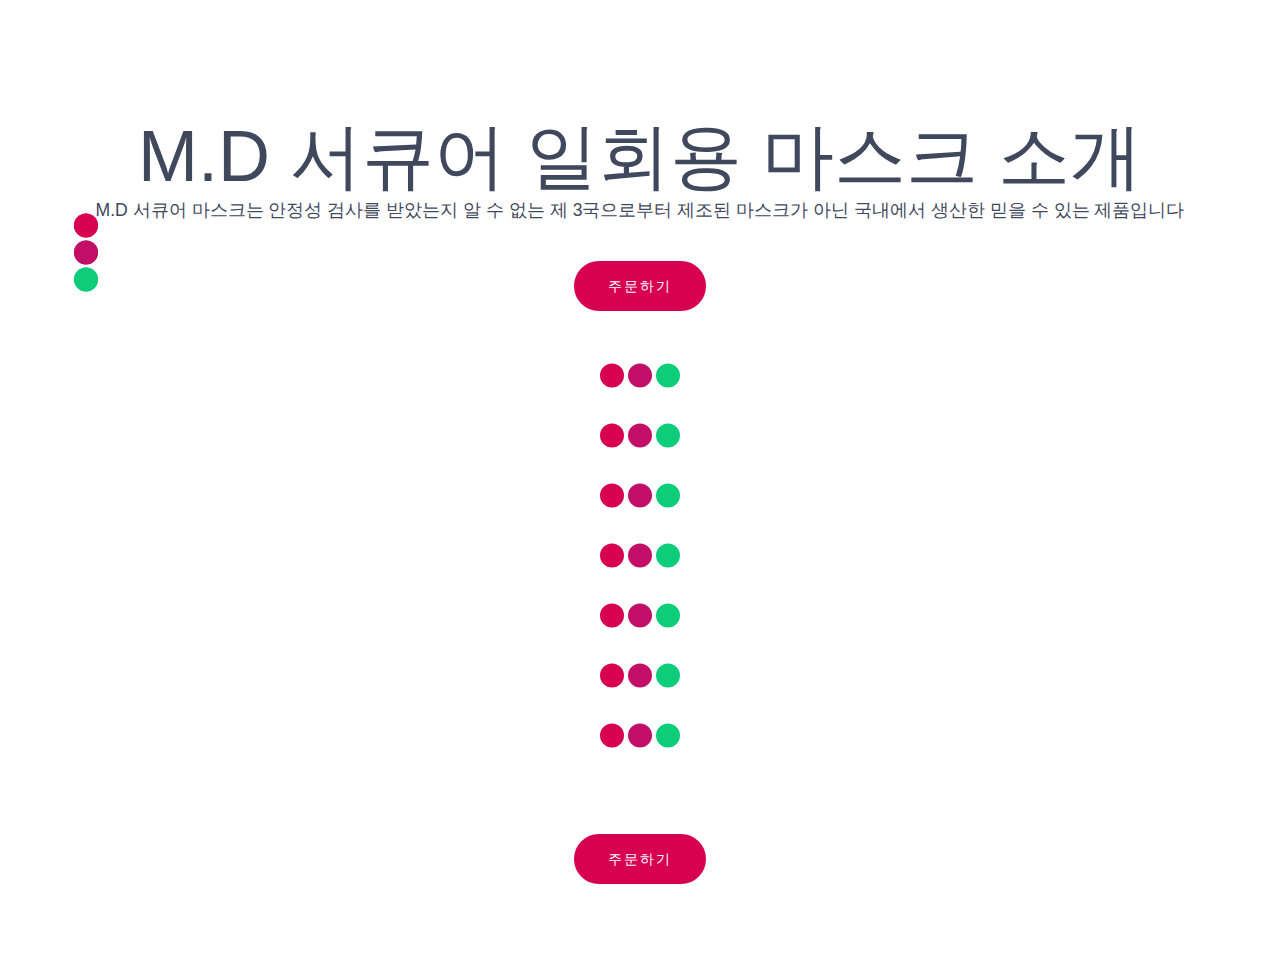
<file: page1.html>
<!DOCTYPE html>
<html amp >
<head>
<script async="" custom-element="amp-install-serviceworker" src="https://cdn.ampproject.org/v0/amp-install-serviceworker-0.1.js"></script>
<script async="" custom-element="amp-script" src="https://cdn.ampproject.org/v0/amp-script-0.1.js"></script>
  <!-- Site made with Mobirise Website Builder v5.0.29, https://mobirise.com -->
  <meta charset="UTF-8">
  <meta http-equiv="X-UA-Compatible" content="IE=edge">
  <meta name="generator" content="Mobirise v5.0.29, mobirise.com">
  <meta name="viewport" content="width=device-width, initial-scale=1, minimum-scale=1">
  <link rel="shortcut icon" href="assets/images/-1-90x101.png" type="image/x-icon">
  <meta name="description" content="">
  <meta name="amp-script-src" content="sha384-dT70kHVr16urXvhGM9hkt_fCn11iWz7rK8VhaUgoVgnYcGdC85wftckwRBx0Nn5S">
  
  <title>MD 서큐어 일회용 마스크</title>
  
<link rel="canonical" href="https://whimori.github.io/talkhistory/page1.html">
 <style amp-boilerplate>body{-webkit-animation:-amp-start 8s steps(1,end) 0s 1 normal both;-moz-animation:-amp-start 8s steps(1,end) 0s 1 normal both;-ms-animation:-amp-start 8s steps(1,end) 0s 1 normal both;animation:-amp-start 8s steps(1,end) 0s 1 normal both}@-webkit-keyframes -amp-start{from{visibility:hidden}to{visibility:visible}}@-moz-keyframes -amp-start{from{visibility:hidden}to{visibility:visible}}@-ms-keyframes -amp-start{from{visibility:hidden}to{visibility:visible}}@-o-keyframes -amp-start{from{visibility:hidden}to{visibility:visible}}@keyframes -amp-start{from{visibility:hidden}to{visibility:visible}}</style>
<noscript><style amp-boilerplate>body{-webkit-animation:none;-moz-animation:none;-ms-animation:none;animation:none}</style></noscript>
<link href="https://fonts.googleapis.com/css?family=Noto+Sans+KR:100,300,400,500,700,900&display=swap" rel="stylesheet">
 
 <style amp-custom>div,span,h3,h4,a{font: inherit;}*{-webkit-box-sizing: border-box;box-sizing: border-box;outline: none;}*:focus{outline: none;}body{position: relative;font-style: normal;line-height: 1;color: #3f485d;}section{background-color: #eeeeee;background-position: 50% 50%;background-repeat: no-repeat;background-size: cover;overflow: hidden;padding: 30px 0;}h3,h4{margin: 0;padding: 0;}a{cursor: pointer;}a,a:hover{text-decoration: none;}h3,h4,.display-1,.display-4,.display-7{word-break: break-word;word-wrap: break-word;}body{height: auto;min-height: 100vh;}.mbr-section-title{margin: 0;padding: 0;font-style: normal;line-height: 1.2;width: 100%;}.mbr-section-subtitle{line-height: 1.3;width: 100%;}.align-center{text-align: center;}@media (max-width: 767px){.align-center{text-align: center;}}.mbr-light{font-weight: 300;}amp-img{width: 100%;}amp-img img{max-height: 100%;max-width: 100%;}img.mbr-temp{width: 100%;}.is-builder .nodisplay + img[async],.is-builder .nodisplay + img[decoding="async"],.is-builder amp-img > a + img[async],.is-builder amp-img > a + img[decoding="async"]{display: none;}html:not(.is-builder) amp-img > a{position: absolute;top: 0;bottom: 0;left: 0;right: 0;z-index: 1;}.is-builder .temp-amp-sizer{position: absolute;}.is-builder amp-youtube .temp-amp-sizer,.is-builder amp-vimeo .temp-amp-sizer{position: static;}.mobirise-spinner{position: absolute;top: 50%;left: 40%;margin-left: 10%;-webkit-transform: translate3d(-50%,-50%,0);z-index: 4;}.mobirise-spinner em{width: 24px;height: 24px;background: #3ac;border-radius: 100%;display: inline-block;-webkit-animation: slide 1s infinite;}.mobirise-spinner em:nth-child(1){-webkit-animation-delay: 0.1s;}.mobirise-spinner em:nth-child(2){-webkit-animation-delay: 0.2s;}.mobirise-spinner em:nth-child(3){-webkit-animation-delay: 0.3s;}@-moz-keyframes slide{0%{-webkit-transform: scale(1);}50%{opacity: 0.3;-webkit-transform: scale(2);}100%{-webkit-transform: scale(1);}}@-webkit-keyframes slide{0%{-webkit-transform: scale(1);}50%{opacity: 0.3;-webkit-transform: scale(2);}100%{-webkit-transform: scale(1);}}@-o-keyframes slide{0%{-webkit-transform: scale(1);}50%{opacity: 0.3;-webkit-transform: scale(2);}100%{-webkit-transform: scale(1);}}@keyframes slide{0%{-webkit-transform: scale(1);}50%{opacity: 0.3;-webkit-transform: scale(2);}100%{-webkit-transform: scale(1);}}.mobirise-loader .amp-active > div{display: none;}.mbr-jc-c{justify-content: center;}amp-img,img{height: 100%;width: 100%;}section,.container{position: relative;word-wrap: break-word;}.container{padding: 0 1rem;width: 100%;margin-right: auto;margin-left: auto;}@media (max-width: 767px){.container{max-width: 540px;}}@media (min-width: 768px){.container{max-width: 720px;}}@media (min-width: 992px){.container{max-width: 960px;}}@media (min-width: 1200px){.container{max-width: 1140px;}}.btn{position: relative;font-weight: 400;margin: 0.4rem 0.5rem;border: 2px solid;font-style: normal;white-space: normal;transition: all 0.3s ease-in-out,box-shadow 2s ease-in-out,-webkit-box-shadow 2s ease-in-out;display: inline-flex;align-items: center;justify-content: center;word-break: break-word;line-height: 1;letter-spacing: 2px;}.btn{padding: 1rem 2rem;border-radius: 0px;}.btn-md{padding: 1rem 2rem;border-radius: 0px;}.mbr-section-btn{margin: 0 -0.25rem;font-size: 0;}nav .mbr-section-btn{margin-left: 0rem;margin-right: 0rem;}section.menu{min-height: 70px;overflow: visible;padding: 0;}.menu-container{display: flex;-webkit-box-pack: justify;-ms-flex-pack: justify;justify-content: space-between;align-items: center;min-height: 70px;}@media (max-width: 991px){.menu-container{max-width: 100%;padding: 0.5rem 1rem;}}@media (max-width: 767px){.menu-container{padding: 0.5rem 1rem;}}.navbar{z-index: 100;width: 100%;position: absolute;}.navbar-fixed-top{position: fixed;top: 0;}.navbar-brand{display: flex;align-items: center;word-break: break-word;z-index: 1;}.navbar-logo{margin: 0 0.8rem 0 0;}@media (max-width: 767px){.navbar-logo amp-img{max-height: 35px;max-width: 35px;}}.navbar-caption-wrap{display: flex;}.navbar .navbar-collapse{display: flex;-ms-flex-preferred-size: auto;flex-basis: auto;align-items: center;justify-content: flex-end;}@media (max-width: 991px){.navbar .navbar-collapse{display: none;position: absolute;top: 0;right: 0;height: 100vh;overflow-y: auto;padding: 70px 2rem 1rem;z-index: 1;}}@media (max-width: 991px){.navbar.opened .navbar-collapse.show,.navbar.opened .navbar-collapse.collapsing{display: block;}.is-builder .navbar-collapse{position: fixed;}}.navbar-nav{list-style-type: none;display: flex;flex-wrap: wrap;padding-left: 0;min-width: 10rem;}@media (max-width: 991px){.navbar-nav{flex-direction: column;}}.navbar-nav .mbr-iconfont{margin: 0 0.2rem 0 0;}.nav-item{word-break: break-all;}.nav-link{display: flex;align-items: center;justify-content: center;}.nav-link,.navbar-caption{transition: all 0.2s;letter-spacing: 1px;}.nav-dropdown .dropdown-menu{min-width: 10rem;position: absolute;left: 0;padding: 1.25rem 0;}.nav-dropdown .dropdown-menu .dropdown-item{line-height: 2;display: flex;justify-content: center;align-items: center;padding: 0.25rem 1.5rem;white-space: nowrap;}.nav-dropdown .dropdown-menu .dropdown{position: relative;}.dropdown-menu .dropdown:hover > .dropdown-menu{opacity: 1;pointer-events: all;}.nav-dropdown .dropdown-submenu{top: 0;left: 100%;margin: 0;}.nav-item.dropdown{position: relative;}.nav-item.dropdown .dropdown-menu{opacity: 0;pointer-events: none;}.nav-item.dropdown:hover > .dropdown-menu{opacity: 1;pointer-events: all;}.link.dropdown-toggle:after{content: "";margin-left: 0.25rem;border-top: 0.35em solid;border-right: 0.35em solid transparent;border-left: 0.35em solid transparent;border-bottom: 0;}.navbar .dropdown.open > .dropdown-menu{display: block;}@media (max-width: 991px){.is-builder .nav-dropdown .dropdown-menu{position: relative;}.nav-dropdown .dropdown-submenu{left: 0;}.nav-dropdown .dropdown-menu .dropdown-item{padding: 0.25rem 1.5rem;margin: 0;justify-content: center;}.nav-dropdown .dropdown-menu .dropdown-item:after{right: auto;}.navbar.opened .dropdown-menu{top: 0;}.dropdown-toggle[data-toggle="dropdown-submenu"]:after{content: "";margin-left: 0.25rem;border-top: 0.35em solid;border-right: 0.35em solid transparent;border-left: 0.35em solid transparent;border-bottom: 0;top: 55%;}}.navbar-buttons{display: flex;flex-wrap: wrap;align-items: center;justify-content: center;}@media (max-width: 991px){.navbar-buttons{flex-direction: column;}}.menu-social-list{display: flex;align-items: center;justify-content: center;flex-wrap: wrap;}.menu-social-list a{margin: 0 0.5rem;}.menu-social-list a span{font-size: 1.5rem;}button.navbar-toggler{position: absolute;right: 20px;top: 25px;width: 31px;height: 20px;cursor: pointer;transition: all .2s;-ms-flex-item-align: center;-ms-grid-row-align: center;align-self: center;}nav.opened .navbar-toggler:not(.hide) .hamburger span:nth-child(4),nav.opened .navbar-toggler:not(.hide) .hamburger span:nth-child(1){top: 8px;width: 0;opacity: 0;right: 50%;transition: all .2s;}nav.opened .navbar-toggler:not(.hide) .hamburger span:nth-child(2){transform: rotate(-45deg);transition: all .25s;}nav.opened .navbar-toggler:not(.hide) .hamburger span:nth-child(3){transform: rotate(45deg);transition: all .25s;}.ampstart-btn.hamburger{position: absolute;top: 25px;right: 20px;margin-left: auto;height: 20px;width: 30px;background: none;border: none;cursor: pointer;z-index: 1000;}@media (min-width: 992px){.ampstart-btn,amp-sidebar{display: none;}.dropdown-menu .dropdown-toggle:after{content: "";border-bottom: 0.35em solid transparent;border-left: 0.35em solid;border-right: 0;border-top: 0.35em solid transparent;margin-left: 0.3rem;margin-top: -0.3077em;position: absolute;right: 1.1538em;top: 50%;}}.builder-sidebar .dropdown:hover > .dropdown-menu{position: relative;text-align: center;}.is-builder section.horizontal-menu .ampstart-btn{display: none;}.is-builder section.horizontal-menu .dropdown-menu{z-index: auto;opacity: 1;pointer-events: auto;}.is-builder .menu{overflow: visible;}.card .card-img{width: auto;border-radius: 0;}.card img{height: 100%;-o-object-fit: cover;object-fit: cover;-o-object-position: center;object-position: center;}.gallery-img-wrap{position: relative;height: 100%;}.gallery-img-wrap:hover{cursor: pointer;}.gallery-img-wrap:hover .icon-wrap,.gallery-img-wrap:hover .caption-on-hover{opacity: 1;}.gallery-img-wrap:hover:after{opacity: .5;}.gallery-img-wrap amp-img{height: 100%;}.gallery-img-wrap:after{content: "";position: absolute;top: 0;bottom: 0;left: 0;right: 0;background: #000;opacity: 0;transition: opacity 0.2s;pointer-events: none;}.gallery-img-wrap .icon-wrap,.gallery-img-wrap .img-caption{z-index: 3;pointer-events: none;position: absolute;}.gallery-img-wrap .icon-wrap,.gallery-img-wrap .caption-on-hover{opacity: 0;transition: opacity 0.2s;}.gallery-img-wrap .icon-wrap{left: 50%;top: 50%;transform: translate(-50%,-50%);background-color: #fff;padding: .5rem;border-radius: 50%;}.gallery-img-wrap .amp-iconfont{color: #000;font-size: 1rem;width: 1rem;display: block;}.gallery-img-wrap .img-caption{left: 0;right: 0;}.gallery-img-wrap .img-caption.caption-top{top: 0;}.gallery-img-wrap .img-caption.caption-bottom{bottom: 0;}.gallery-img-wrap .img-caption:not(.caption-on-hover):after{content: "";position: absolute;top: 0;left: 0;right: 0;height: 100%;transition: opacity 0.2s;z-index: -1;pointer-events: none;}@media (max-width: 767px){.gallery-img-wrap:after,.gallery-img-wrap:hover:after,.gallery-img-wrap .icon-wrap{display: none;}.gallery-img-wrap .caption-on-hover{opacity: 1;}}.is-builder .gallery-img-wrap .icon-wrap,.is-builder .gallery-img-wrap .img-caption > *{pointer-events: all;}.amp-carousel-button{transition: all 0.4s;cursor: pointer;outline: none;}.amp-carousel-button{width: 50px;height: 50px;border-radius: 50%;}.dots-wrapper .dots span.current{width: 40px;}.dots-wrapper .dots span.current{opacity: 1;}.amp-carousel-button-next:after{right: 1rem;}.amp-carousel-button-prev:after{left: 1rem;}button.btn-img{cursor: pointer;}.is-builder .preview button.btn-img{opacity: 0.5;position: relative;pointer-events: none;}amp-image-lightbox{background: rgba(0,0,0,0.8);display: flex;flex-wrap: wrap;align-items: center;justify-content: center;width: 100%;height: 100%;overflow: auto;}amp-image-lightbox a.control{position: absolute;cursor: default;top: 0;right: 0;}amp-image-lightbox .close{background: none;border: none;position: absolute;top: 16px;right: 16px;height: 32px;width: 32px;cursor: pointer;z-index: 1000;}amp-image-lightbox .close:before,amp-image-lightbox .close:after{position: absolute;top: 0;right: 16px;content: ' ';height: 32px;width: 2px;background-color: #fff;}amp-image-lightbox .close:before{transform: rotate(45deg);}amp-image-lightbox .close:after{transform: rotate(-45deg);}amp-image-lightbox .video-block{width: 100%;}.mbr-row{display: -webkit-box;display: -ms-flexbox;display: flex;-ms-flex-wrap: wrap;flex-wrap: wrap;margin-left: -1rem;margin-right: -1rem;}@media (max-width: 767px){.mbr-col-sm-12{-ms-flex: 0 0 100%;-webkit-box-flex: 0;flex: 0 0 100%;max-width: 100%;padding-right: 1rem;padding-left: 1rem;}}@media (min-width: 768px){.mbr-col-md-12{-ms-flex: 0 0 100%;-webkit-box-flex: 0;flex: 0 0 100%;max-width: 100%;padding-right: 1rem;padding-left: 1rem;}}@media (min-width: 992px){.mbr-col-lg-8{-ms-flex: 0 0 66.6666666667%;-webkit-box-flex: 0;flex: 0 0 66.6666666667%;max-width: 66.6666666667%;padding-right: 1rem;padding-left: 1rem;}}.mbr-m-auto{margin: auto;}#scrollToTopMarker{position: absolute;width: 0px;height: 0px;top: 300px;}#scrollToTopButton{position: fixed;bottom: 25px;right: 25px;opacity: .4;z-index: 5000;font-size: 32px;height: 60px;width: 60px;border: none;border-radius: 3px;cursor: pointer;}#scrollToTopButton:focus{outline: none;}#scrollToTopButton a:before{content: '';position: absolute;height: 40%;top: 36%;width: 2px;left: calc(50% - 1px);}#scrollToTopButton a:after{content: '';position: absolute;border-top: 2px solid;border-right: 2px solid;width: 40%;height: 40%;left: calc(30% - 1px);bottom: 30%;transform: rotate(-45deg);}.is-builder #scrollToTopButton a:after{left: 30%;}a{font-style: normal;font-weight: 400;}@media (max-width: 767px){.mbr-section-btn,.mbr-section-title{text-align: center;}}amp-script[src*='ios-pwa-amp-script.js'],.sticker{top: 10px;opacity: 0.95;z-index: 1000000;}amp-script[src*='ios-pwa-amp-script.js'] .sticker{margin-bottom: 20px;padding: 5px 7px;margin-left: 2%;width: 96%;border-radius: 3px;background-color: #f1f1f1;font-size: 14px;font-family: sans-serif;text-align: center;}@supports not (-webkit-overflow-scrolling: touch){amp-script[src*="ios-pwa-amp-script.js"],.sticker{display: none;}}@media all and (display-mode: standalone){amp-script[src*="ios-pwa-amp-script.js"],.sticker{display: none;}}body{font-family: Roboto;}.display-1{font-family: 'Noto Sans KR',sans-serif;font-size: 4.5rem;}.display-4{font-family: 'Noto Sans KR',sans-serif;font-size: 0.9rem;}.display-7{font-family: 'Noto Sans KR',sans-serif;font-size: 1.1rem;}@media (max-width: 768px){.display-1{font-size: 3.6rem;font-size: calc( 2.225rem + (4.5 - 2.225) * ((100vw - 20rem) / (48 - 20)));line-height: calc( 1.4 * (2.225rem + (4.5 - 2.225) * ((100vw - 20rem) / (48 - 20))));}.display-4{font-size: 0.72rem;font-size: calc( 0.965rem + (0.9 - 0.965) * ((100vw - 20rem) / (48 - 20)));line-height: calc( 1.4 * (0.965rem + (0.9 - 0.965) * ((100vw - 20rem) / (48 - 20))));}}.btn-primary,.btn-primary:active{background-color: #d70051;border-color: #d70051;color: #ffffff;}.btn-primary:hover,.btn-primary:focus{color: #ffffff;background-color: #8b0034;border-color: #8b0034;}.btn-primary:disabled{color: #ffffff;background-color: #8b0034;border-color: #8b0034;}.mbr-section-btn a.btn:not(.btn-form){border-radius: 100px;transition-property: background-color,color,border-color,box-shadow;transition-duration: .3s,.3s,.3s,.8s;transition-timing-function: ease-in-out;}.mbr-section-btn a.btn:not(.btn-form):hover{box-shadow: 0 10px 40px 0 rgba(0,0,0,0.2);}.nav-tabs .nav-link{border-radius: 100px;}a,a:hover{color: #d70051;}.mobirise-spinner em:nth-child(1){background: #d70051;}.mobirise-spinner em:nth-child(2){background: #c20e66;}.mobirise-spinner em:nth-child(3){background: #0dcd7b;}#scrollToTopMarker{display: none;}#scrollToTopButton{background-color: #c20e66;border-radius: 50%;}#scrollToTopButton a:before{background: #ffffff;}#scrollToTopButton a:after{border-top-color: #ffffff;border-right-color: #ffffff;}.cid-s9eqXoyg1a{padding-top: 105px;padding-bottom: 30px;background-color: #ffffff;}.cid-s9eqXoyg1a .slider-box{margin-top: 2rem;}.cid-s9eqXoyg1a .slider-box{margin-bottom: 2rem;}.cid-s9eqXoyg1a amp-img{cursor: pointer;position: relative;}@media (max-width: 767px){.cid-s9eqXoyg1a .carousel-img{margin: 0;}.cid-s9eqXoyg1a .amp-carousel-button{display: none;}}.cid-s9eqXoyg1a amp-img:after,.cid-s9eqXoyg1a .icon-wrap{position: absolute;opacity: 0;pointer-events: none;transition: opacity .3s;}.cid-s9eqXoyg1a amp-img:after{content: "";right: 0;bottom: 0;left: 0;top: 0;background-color: #4ea2e3;}.cid-s9eqXoyg1a .icon-wrap{width: 2rem;height: 2rem;left: 50%;top: 50%;transform: translate(-50%,-50%);}.cid-s9eqXoyg1a .icon-wrap .amp-iconfont{font-size: 2rem;width: 2rem;color: #ffffff;}.cid-s9eqXoyg1a .carousel-img:hover amp-img:after{opacity: 0.5;}.cid-s9eqXoyg1a .carousel-img:hover .icon-wrap{opacity: 1;}.cid-s9epYPqoVq{background-color: #ffffff;}.cid-s9epYPqoVq img{object-fit: contain;}.cid-s9eqcKz7xX{background-color: #ffffff;}.cid-s9eqcKz7xX img{object-fit: contain;}.cid-s9eqi6T6if{background-color: #ffffff;}.cid-s9eqi6T6if img{object-fit: contain;}.cid-s9eqkTDv1x{background-color: #ffffff;}.cid-s9eqkTDv1x img{object-fit: contain;}.cid-s9eqnOm8iF{background-color: #ffffff;}.cid-s9eqnOm8iF img{object-fit: contain;}.cid-s9eqsjonob{background-color: #ffffff;}.cid-s9eqsjonob img{object-fit: contain;}.cid-s9eqx0P12D{background-color: #ffffff;}.cid-s9eqx0P12D img{object-fit: contain;}.cid-s9es6aChCg{padding-top: 60px;padding-bottom: 60px;background-color: #ffffff;}[class*="-iconfont"]{display: inline-flex;}</style>
 
  <script async  src="https://cdn.ampproject.org/v0.js"></script>
  <script async custom-element="amp-analytics" src="https://cdn.ampproject.org/v0/amp-analytics-0.1.js"></script>
  <script async custom-element="amp-carousel" src="https://cdn.ampproject.org/v0/amp-carousel-0.1.js"></script>
  <script async custom-element="amp-image-lightbox" src="https://cdn.ampproject.org/v0/amp-image-lightbox-0.1.js"></script>
  <script async custom-element="amp-lightbox" src="https://cdn.ampproject.org/v0/amp-lightbox-0.1.js"></script>
  
  
  
<meta name="theme-color" content="#d70051">
<link rel="manifest" href="manifest.json">
<meta name="apple-mobile-web-app-capable" content="yes">
<link rel="apple-touch-startup-image" media="(device-width: 320px) and (device-height: 568px) and (-webkit-device-pixel-ratio: 2) and (orientation: portrait)" href="assets/images/apple-launch-640x1136.png">
<link rel="apple-touch-startup-image" media="(device-width: 375px) and (device-height: 667px) and (-webkit-device-pixel-ratio: 2) and (orientation: portrait)" href="assets/images/apple-launch-750x1334.png">
<link rel="apple-touch-startup-image" media="(device-width: 414px) and (device-height: 736px) and (-webkit-device-pixel-ratio: 3) and (orientation: portrait)" href="assets/images/apple-launch-1242x2208.png">
<link rel="apple-touch-startup-image" media="(device-width: 375px) and (device-height: 812px) and (-webkit-device-pixel-ratio: 3) and (orientation: portrait)" href="assets/images/apple-launch-1125x2436.png">
<link rel="apple-touch-startup-image" media="(device-width: 768px) and (device-height: 1024px) and (-webkit-device-pixel-ratio: 2) and (orientation: portrait)" href="assets/images/apple-launch-1536x2048.png">
<link rel="apple-touch-startup-image" media="(device-width: 834px) and (device-height: 1112px) and (-webkit-device-pixel-ratio: 2) and (orientation: portrait)" href="assets/images/apple-launch-1668x2224.png">
<link rel="apple-touch-startup-image" media="(device-width: 1024px) and (device-height: 1366px) and (-webkit-device-pixel-ratio: 2) and (orientation: portrait)" href="assets/images/apple-launch-2048x2732.png">
<meta name="apple-mobile-web-app-status-bar-style" content="default">
<meta name="apple-mobile-web-app-title" content="토크히스토리">
<link rel="apple-touch-icon" href="apple-touch-icon.png"></head>
<body><amp-install-serviceworker src="sw.js" layout="nodisplay"></amp-install-serviceworker>
<div class="pwa-mobile-notification">
<amp-script src="assets/ios-pwa-amp-script.js" layout="fill">
<div class="sticker">
<span>Install this webapp on your device: tap <span><svg xmlns="http://www.w3.org/2000/svg" xmlns:xlink="http://www.w3.org/1999/xlink" enable-background="new 0 0 50 50" height="15px" id="Layer_1" version="1.1" viewBox="0 0 50 50" width="15px" xml:space="preserve"><polyline fill="none" points="17,10 25,2 33,10   " stroke="#000000" stroke-linecap="round" stroke-miterlimit="10" stroke-width="2"></polyline><line fill="none" stroke="#000000" stroke-linecap="round" stroke-miterlimit="10" stroke-width="2" x1="25" x2="25" y1="32" y2="2.333"></line><rect fill="none" height="50" width="50"></rect><path d="M17,17H8v32h34V17h-9" fill="none" stroke="#000000" stroke-linecap="round" stroke-miterlimit="10" stroke-width="2"></path></svg></span>and then Add to homescreen.</span>
</div>
</amp-script></div>

  
  <section class="slider4 slider cid-s9eqXoyg1a" id="slider4-l">

    

    <div class="container">
        <h3 class="mbr-fonts-style mbr-section-title mbr-light align-center display-1">M.D 서큐어 일회용 마스크 소개</h3>
        <h4 class="mbr-fonts-style mbr-section-subtitle mbr-light align-center display-7">M.D 서큐어 마스크는 안정성 검사를 받았는지 알 수 없는 제 3국으로부터 제조된 마스크가 아닌 국내에서 생산한 믿을 수 있는 제품입니다</h4>
        <div class="slider-box" data-autoplay="true" data-delay="3000"><amp-carousel class="carousel" width="13.5" height="9" layout="responsive" type="slides" autoplay="" delay="3000"><div class="carousel-img">
                    <amp-img class="mobirise-loader" src="assets/images/31985508596272810-427122953-510x510.jpg" alt="Mobirise" width="9" height="9" layout="responsive" on="tap:lightbox1" role="button" tabindex="0">
                        <div placeholder="" class="placeholder">
                                <div class="mobirise-spinner">
                                    <em></em>
                                    <em></em>
                                    <em></em>
                                </div></div>
                        
                    </amp-img>
                    <div class="icon-wrap" on="tap:lightbox1" role="button" tabindex="0">
                        <span class="amp-iconfont mbri-search"><svg version="1.1" xmlns="http://www.w3.org/2000/svg" width="32" height="32" viewBox="0 0 32 32" fill="currentColor">

<path d="M10.875 17.534l-10.024 10.002c-1.192 1.19-1.033 2.844-0.138 3.745s2.55 1.062 3.747-0.135l9.987-9.987c0.654-0.628-0.336-1.575-0.943-0.943l-9.987 9.987c-0.772 0.772-1.425 0.575-1.859 0.138s-0.627-1.101 0.135-1.862l10.024-10.002c0.56-0.56-0.336-1.549-0.943-0.943zM20.266 2.742c-1.925 0.259-3.756 1.212-5.083 2.807-0.569 0.684 0.435 1.564 1.026 0.854 2.219-2.667 6.095-3.188 8.94-1.203 0.729 0.509 1.492-0.585 0.763-1.094-1.702-1.187-3.721-1.624-5.646-1.365zM21.333 0c-5.883 0-10.667 4.783-10.667 10.667s4.784 10.667 10.667 10.667c5.883 0 10.667-4.783 10.667-10.667s-4.784-10.667-10.667-10.667zM21.333 1.333c5.163 0 9.333 4.171 9.333 9.333s-4.171 9.333-9.333 9.333c-5.163 0-9.333-4.171-9.333-9.333s4.171-9.333 9.333-9.333z"></path>
</svg></span>
                    </div>
                </div><div class="carousel-img">
                    <amp-img class="mobirise-loader" src="assets/images/31984975212678488-2048386877-510x383.jpg" alt="Mobirise" width="11.984334203655353" height="9" layout="responsive" on="tap:lightbox1" role="button" tabindex="0">
                            <div placeholder="" class="placeholder">
                                <div class="mobirise-spinner">
                                    <em></em>
                                    <em></em>
                                    <em></em>
                                </div></div>
                            
                    </amp-img>
                    <div class="icon-wrap" on="tap:lightbox1" role="button" tabindex="0">
                        <span class="amp-iconfont mbri-search"><svg version="1.1" xmlns="http://www.w3.org/2000/svg" width="32" height="32" viewBox="0 0 32 32" fill="currentColor">

<path d="M10.875 17.534l-10.024 10.002c-1.192 1.19-1.033 2.844-0.138 3.745s2.55 1.062 3.747-0.135l9.987-9.987c0.654-0.628-0.336-1.575-0.943-0.943l-9.987 9.987c-0.772 0.772-1.425 0.575-1.859 0.138s-0.627-1.101 0.135-1.862l10.024-10.002c0.56-0.56-0.336-1.549-0.943-0.943zM20.266 2.742c-1.925 0.259-3.756 1.212-5.083 2.807-0.569 0.684 0.435 1.564 1.026 0.854 2.219-2.667 6.095-3.188 8.94-1.203 0.729 0.509 1.492-0.585 0.763-1.094-1.702-1.187-3.721-1.624-5.646-1.365zM21.333 0c-5.883 0-10.667 4.783-10.667 10.667s4.784 10.667 10.667 10.667c5.883 0 10.667-4.783 10.667-10.667s-4.784-10.667-10.667-10.667zM21.333 1.333c5.163 0 9.333 4.171 9.333 9.333s-4.171 9.333-9.333 9.333c-5.163 0-9.333-4.171-9.333-9.333s4.171-9.333 9.333-9.333z"></path>
</svg></span>
                    </div>
                </div></amp-carousel>
            
        </div>
        
        <div class="mbr-section-btn align-center"><a class="btn btn-md btn-primary display-4" href="tel:01021031870">주문하기</a></div>
    </div>
    <amp-image-lightbox id="lightbox1" layout="nodisplay">
        <a class="control" data-close-button-aria-label="Close">
            <span class="close"></span>
        </a>
    </amp-image-lightbox>
</section>

<section class="image1 cid-s9epYPqoVq" id="image1-c">

    

    <div>
        <div class="image-block">
            <amp-img src="assets/images/01-860x1156.jpg" layout="responsive" width="1902.9955017301038" height="2557.98" alt="Mobirise" class="mobirise-loader mbr-m-auto">
                <div placeholder="" class="placeholder">
                                <div class="mobirise-spinner">
                                    <em></em>
                                    <em></em>
                                    <em></em>
                                </div></div>
                
            </amp-img>
            
        </div>
    </div>
</section>

<section class="image1 cid-s9eqcKz7xX" id="image1-d">

    

    <div>
        <div class="image-block">
            <amp-img src="assets/images/02-860x1739.jpg" layout="responsive" width="1902.9935595169638" height="3848.03" alt="Mobirise" class="mobirise-loader mbr-m-auto">
                <div placeholder="" class="placeholder">
                                <div class="mobirise-spinner">
                                    <em></em>
                                    <em></em>
                                    <em></em>
                                </div></div>
                
            </amp-img>
            
        </div>
    </div>
</section>

<section class="image1 cid-s9eqi6T6if" id="image1-e">

    

    <div>
        <div class="image-block">
            <amp-img src="assets/images/03-860x1280.jpg" layout="responsive" width="1902.9918750000002" height="2832.36" alt="Mobirise" class="mobirise-loader mbr-m-auto">
                <div placeholder="" class="placeholder">
                                <div class="mobirise-spinner">
                                    <em></em>
                                    <em></em>
                                    <em></em>
                                </div></div>
                
            </amp-img>
            
        </div>
    </div>
</section>

<section class="image1 cid-s9eqkTDv1x" id="image1-f">

    

    <div>
        <div class="image-block">
            <amp-img src="assets/images/04-860x385.jpg" layout="responsive" width="1902.9945974025973" height="851.922" alt="Mobirise" class="mobirise-loader mbr-m-auto">
                <div placeholder="" class="placeholder">
                                <div class="mobirise-spinner">
                                    <em></em>
                                    <em></em>
                                    <em></em>
                                </div></div>
                
            </amp-img>
            
        </div>
    </div>
</section>

<section class="image1 cid-s9eqnOm8iF" id="image1-g">

    

    <div>
        <div class="image-block">
            <amp-img src="assets/images/05-860x395.jpg" layout="responsive" width="1902.9884050632913" height="874.047" alt="Mobirise" class="mobirise-loader mbr-m-auto">
                <div placeholder="" class="placeholder">
                                <div class="mobirise-spinner">
                                    <em></em>
                                    <em></em>
                                    <em></em>
                                </div></div>
                
            </amp-img>
            
        </div>
    </div>
</section>

<section class="image1 cid-s9eqsjonob" id="image1-h">

    

    <div>
        <div class="image-block">
            <amp-img src="assets/images/06-860x940.jpg" layout="responsive" width="1902.9970212765957" height="2080.02" alt="Mobirise" class="mobirise-loader mbr-m-auto">
                <div placeholder="" class="placeholder">
                                <div class="mobirise-spinner">
                                    <em></em>
                                    <em></em>
                                    <em></em>
                                </div></div>
                
            </amp-img>
            
        </div>
    </div>
</section>

<section class="image1 cid-s9eqx0P12D" id="image1-i">

    

    <div>
        <div class="image-block">
            <amp-img src="assets/images/07-860x645.jpg" layout="responsive" width="1903" height="1427.25" alt="Mobirise" class="mobirise-loader mbr-m-auto">
                <div placeholder="" class="placeholder">
                                <div class="mobirise-spinner">
                                    <em></em>
                                    <em></em>
                                    <em></em>
                                </div></div>
                
            </amp-img>
            
        </div>
    </div>
</section>

<section class="mbr-section content5 cid-s9es6aChCg" id="content5-m">

    

    <div class="container">
        <div class="mbr-row mbr-jc-c">
            <div class="mbr-section-btn mbr-col-md-12 mbr-col-sm-12 mbr-col-lg-8 align-center"><a class="btn btn-primary display-4" href="tel:01021031870">주문하기</a></div>
        </div>
    </div>
</section>


  
  
  
</body>
</html>
</file>
